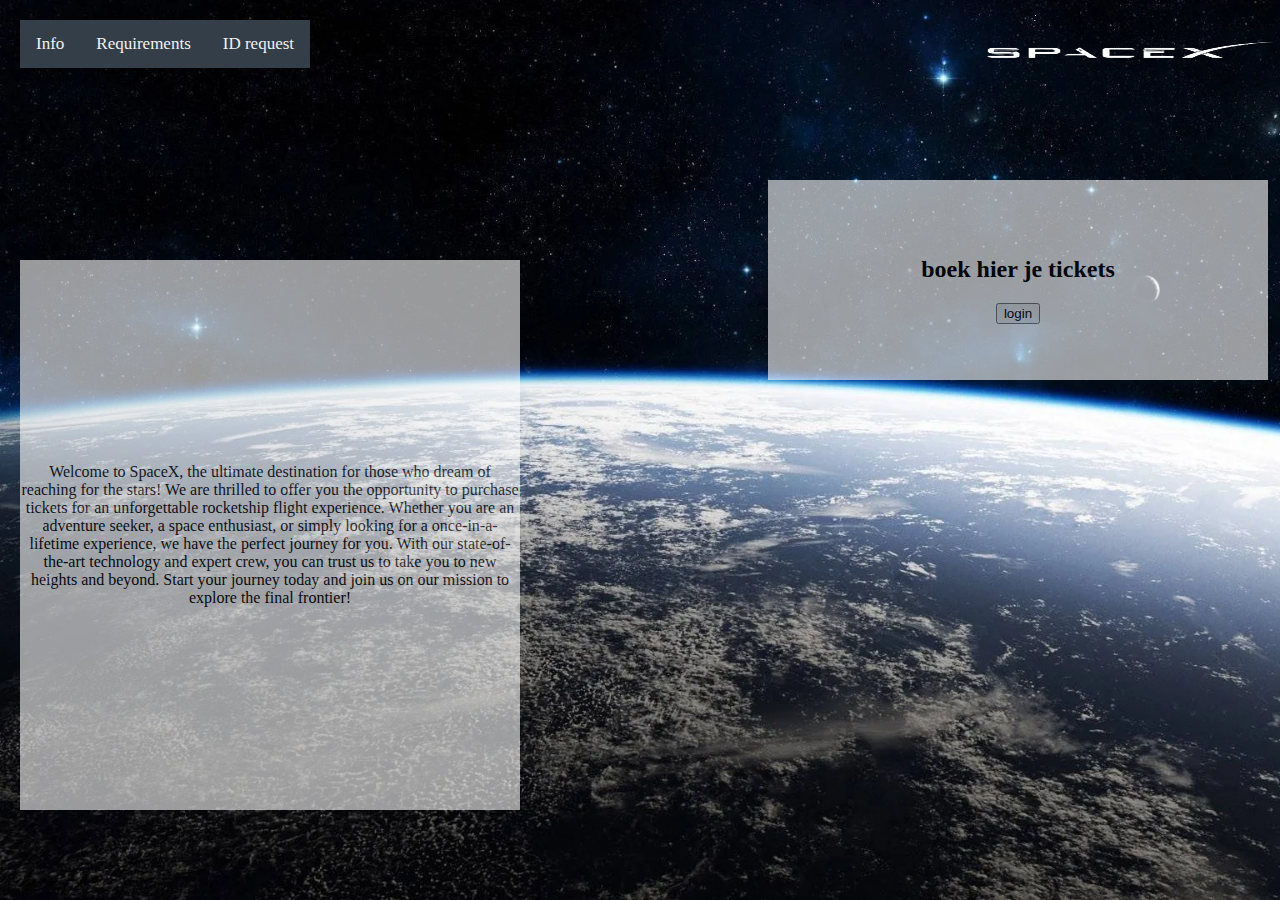
<file: index.html>
<!DOCTYPE html>

<head>
  <link rel="stylesheet" href="style.css">
  <title>Spacex</title>
</head>

<body>
  <div class="bg-img">
    <div class="container">
      <div class="topnav">
        <a href="#info">Info</a>
        <a href="#requirements">Requirements</a>
        <a href="#request">ID request</a>
      </div>
    </div>
  </div>
  <div class="welkom">
    <p>Welcome to SpaceX, the ultimate destination for those who dream of reaching for the stars! We are thrilled to offer you the opportunity to purchase tickets for an unforgettable rocketship flight experience. Whether you are an adventure seeker, a space enthusiast, or simply looking for a once-in-a-lifetime experience, we have the perfect journey for you. With our state-of-the-art technology and expert crew, you can trust us to take you to new heights and beyond. Start your journey today and join us on our mission to explore the final frontier!</p>
  </div>
  <div class="boeken">
    <h2>boek hier je tickets</h2>
    <form action="inlog.php">
        <button>login</button>
    </form>
  </div>
  <img src="logo.png" style="position: absolute; top: 0; right: 0; width: 300px; height: 100px;">
</body>




</html>
</file>
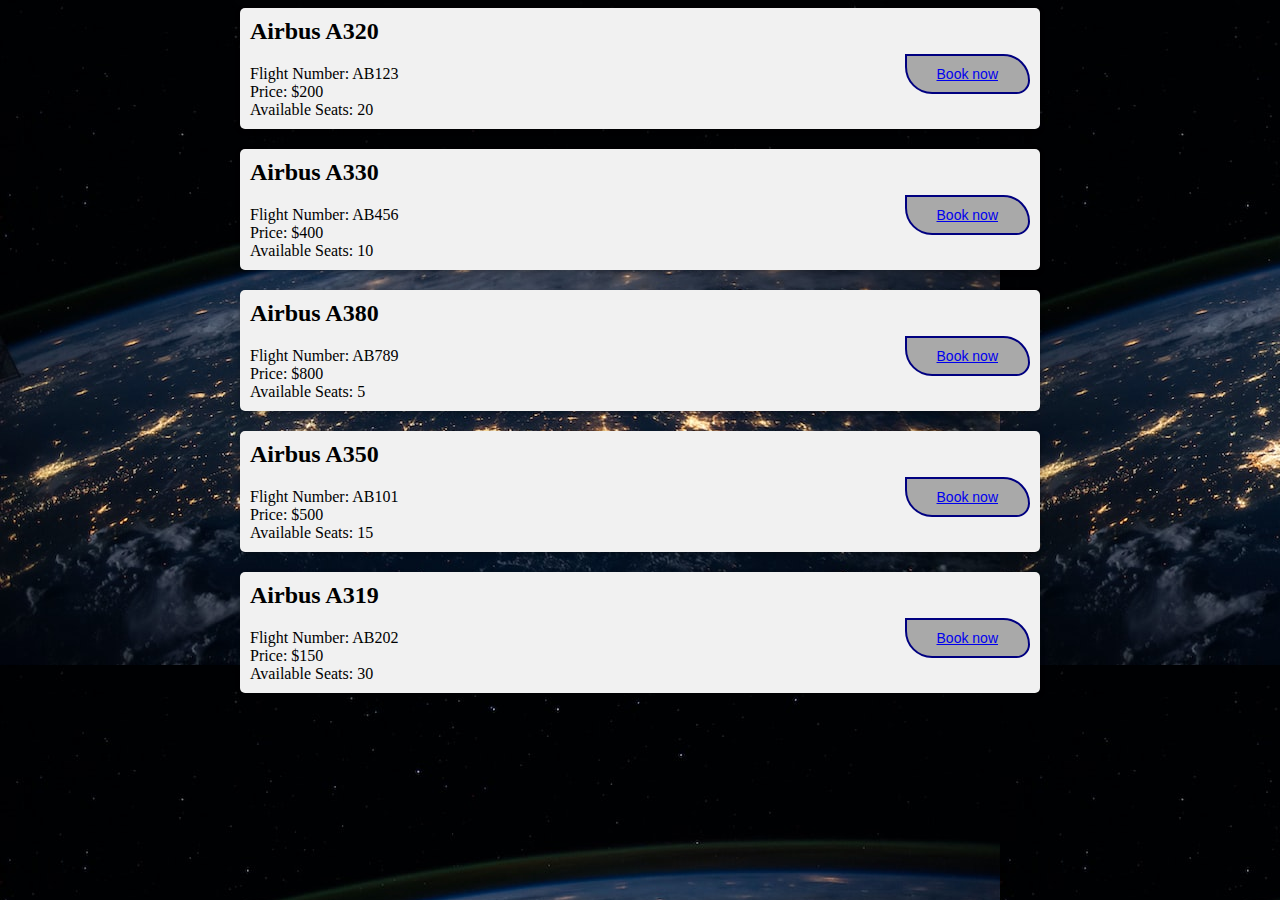
<file: overzicht.html>
<!DOCTYPE html>
<html>
<head>
	<title>Flight Overview</title>
	<meta name="viewport" content="width=device-width, initial-scale=1">
	<link rel="stylesheet" href="overzicht.css">
</head>
<body>
	<div class="container">
		<div class="flight">
			<h2>Airbus A320</h2>
			<p>Flight Number: AB123</p>
			<p>Price: $200</p>
			<p>Available Seats: 20</p>
			<button><a href="gegevens.html">Book now</a></button>
		</div>
		<div class="flight">
			<h2>Airbus A330</h2>
			<p>Flight Number: AB456</p>
			<p>Price: $400</p>
			<p>Available Seats: 10</p>
			<button><a href="gegevens.html">Book now</a></button>
		</div>
		<div class="flight">
			<h2>Airbus A380</h2>
			<p>Flight Number: AB789</p>
			<p>Price: $800</p>
			<p>Available Seats: 5</p>
			<button><a href="gegevens.html">Book now</a></button>
		</div>
		<div class="flight">
			<h2>Airbus A350</h2>
			<p>Flight Number: AB101</p>
			<p>Price: $500</p>
			<p>Available Seats: 15</p>
			<button><a href="gegevens.html">Book now</a></button>
		</div>
		<div class="flight">
			<h2>Airbus A319</h2>
			<p>Flight Number: AB202</p>
			<p>Price: $150</p>
			<p>Available Seats: 30</p>
			<button><a href="gegevens.html">Book now</a></button>
		</div>
	</div>
</body>
</html>
</file>
<file: style.css>
html, body {
  margin: 0;
  height: 100%;
}
/* homepagina start */
.navbar {
  background-color: #26283b;
}

.bg-img {
  width: 100%;
  height: 100%;
  background-image: url(home.jpeg);
  background-position: center;
  background-repeat: no-repeat;
  background-size: cover;
  position: relative;
}

.container {
  position: absolute;
  margin: 20px;
  width: auto;
}

.topnav {
  overflow: hidden;
  background-color: #333E49;
}

.topnav a {
  float: left;
  color: #f2f2f2;
  text-align: center;
  padding: 14px 16px;
  text-decoration: none;
  font-size: 17px;
}

.topnav a:hover {
  background-color: #ddd;
  color: black;
}

.welkom {
  position: absolute;
  bottom: 90px;
  left: 20px;
  width: 500px;
  height: 550px;
  background-color: white;
  display: flex;
  flex-direction: column;
  justify-content: center;
  align-items: center;
  opacity: 0.6;
}

.welkom h2 {
  text-align: center;
  margin-bottom: 10px;
}

.welkom p {
  text-align: center;
}
.boeken {
  position: absolute;
  left: 60%;
  top: 20%;
  width: 500px;
  height: 200px;
  background-color: white;
  display: flex;
  flex-direction: column;
  justify-content: center;
  align-items: center;
  opacity: 0.6;
}

/* homepagina end */
</file>
<file: overzicht.css>
body {
     background-image: url(back.jpeg);
 }

 .container {
     width: 100%;
     max-width: 800px;
     margin: auto;
 }

 .flight {
     background-color: #f1f1f1;
     margin-bottom: 20px;
     padding: 10px;
     border-radius: 5px;
     box-shadow: 0 2px 5px rgba(0, 0, 0, 0.3);
 }

 .flight h2 {
     margin-top: 0;
 }

 .flight p {
     margin: 0;
 }

 .flight button {
     float: right;
     margin-top: -65px;
     font-family: Roboto, sans-serif;
     font-weight: 0;
     font-size: 14px;
     color: pink;
     background-color: darkgray;
     padding: 10px 30px;
     border: 2px solid navy;
     box-shadow: rgb(0, 0, 0) 0px 0px 0px 0px;
     border-radius: 0px 49px 25px 50px;
     transition: 1000ms;
     transform: translateY(0);
     display: flex;
     flex-direction: row;
     align-items: center;
     cursor: pointer;
 }
 .flight button:hover {

     transition: 1000ms;
     padding: 10px 50px;
     transform: translateY(-0px);
     background-color: #fff;
     color: #0066cc;
     border: solid 2px #0066cc;
 }
</file>
